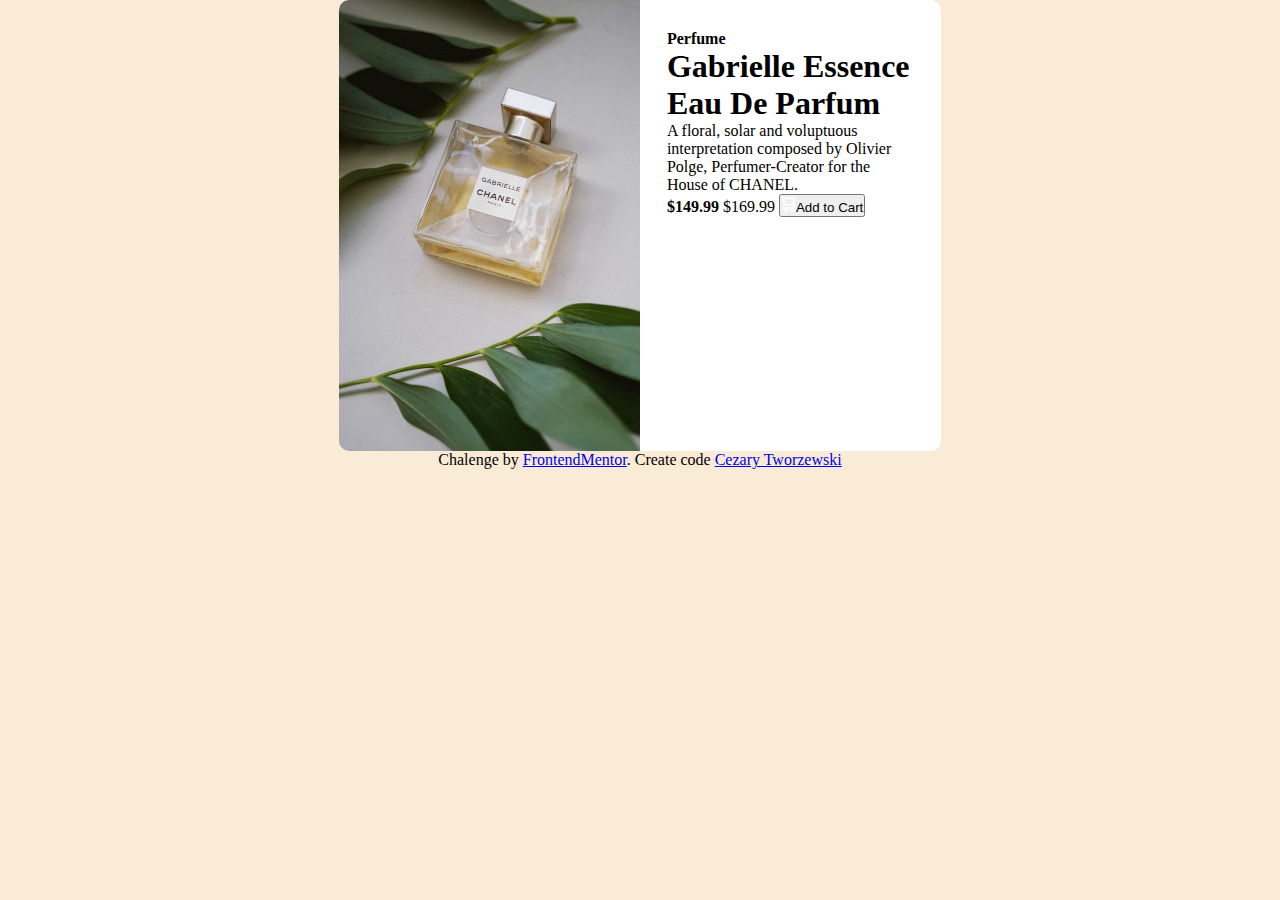
<file: product-preview-card-component/index.html>
<!DOCTYPE html>
<html lang="en">
  <head>
    <meta charset="UTF-8" />
    <meta name="viewport" content="width=device-width, initial-scale=1.0" />
    <!-- displays site properly based on user's device -->

    <link
      rel="icon"
      type="image/png"
      sizes="32x32"
      href="./images/favicon-32x32.png"
    />

    <title>Frontend Mentor | Product preview card component</title>

    <!-- Feel free to remove these styles or customise in your own stylesheet 👍 -->
    <style>
      .attribution {
        font-size: 11px;
        text-align: center;
      }
      .attribution a {
        color: hsl(228, 45%, 44%);
      }
    </style>
    <link rel="stylesheet" href="style.css" />
  </head>
  <body>
    <div class="app">
      <div class="photo"></div>
      <div class="info">
        <strong class="cathegory">Perfume</strong>
        <h1 class="title">Gabrielle Essence Eau De Parfum</h1>

        <p>
          A floral, solar and voluptuous interpretation composed by Olivier
          Polge, Perfumer-Creator for the House of CHANEL.
        </p>

        <strong class="price">$149.99</strong>
        <span>$169.99</span>
        <button><img src="images/icon-cart.svg" />Add to Cart</button>
      </div>
    </div>
    <footer>
      <span
        >Chalenge by
        <a href="https://www.frontendmentor.io/">FrontendMentor</a>. Create code
        <a href="https://github.com/ctworzewski">Cezary Tworzewski</a></span
      >
    </footer>
  </body>
</html>
</file>
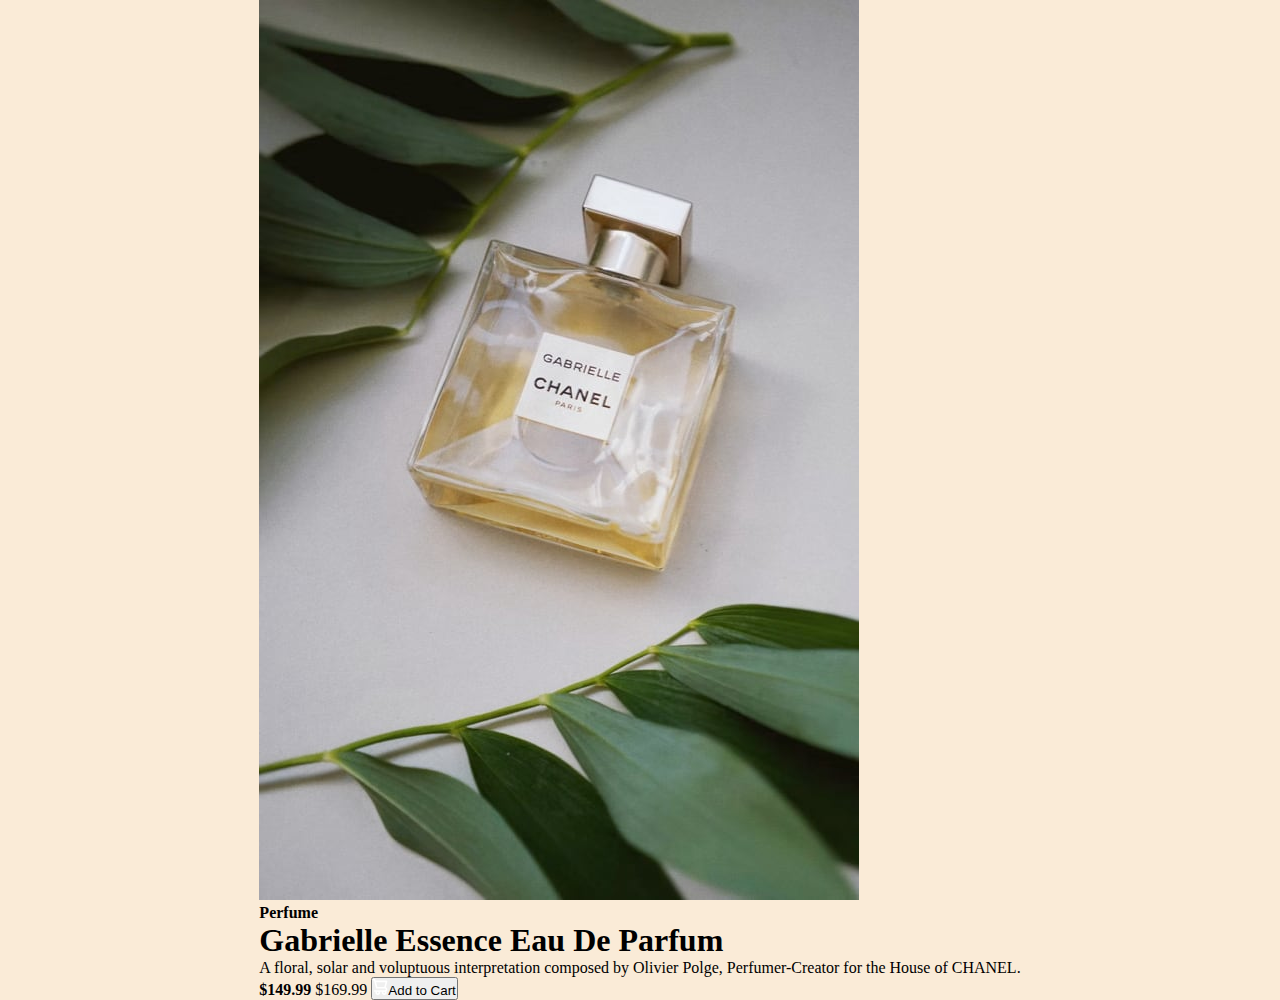
<file: product-preview-card-component/index2.html>
<!DOCTYPE html>
<html lang="en">
  <head>
    <meta charset="UTF-8" />
    <meta name="viewport" content="width=device-width, initial-scale=1.0" />
    <!-- displays site properly based on user's device -->

    <link
      rel="icon"
      type="image/png"
      sizes="32x32"
      href="./images/favicon-32x32.png"
    />

    <title>Frontend Mentor | Product preview card component</title>

    <!-- Feel free to remove these styles or customise in your own stylesheet 👍 -->
    <style>
      .attribution {
        font-size: 11px;
        text-align: center;
      }
      .attribution a {
        color: hsl(228, 45%, 44%);
      }
    </style>
    <link rel="stylesheet" href="style.css" />
  </head>
  <body>
    <div class="container">
      <div class="content">
        <img src="images/image-product-desktop.jpg" alt="" />
        <div class="content-text">
          <strong>Perfume</strong>
          <h1>Gabrielle Essence Eau De Parfum</h1>

          <p>
            A floral, solar and voluptuous interpretation composed by Olivier
            Polge, Perfumer-Creator for the House of CHANEL.
          </p>

          <strong>$149.99</strong>
          <span>$169.99</span>

          <button><img src="images/icon-cart.svg" />Add to Cart</button>
        </div>
      </div>
    </div>
  </body>
</html>
</file>
<file: product-preview-card-component/style.css>
* {
  margin: 0;
  padding: 0;
  box-sizing: border-box;
}

body {
  background-color: antiquewhite;
  display: flex;
  flex-direction: column;
  align-items: center;
  min-width: 100vh;
  margin: 0 1rem;
  justify-content: center;
}

.app {
  max-width: 602px;
    height: 451px;
    background-color:white;
    display: flex;
    flex-direction: row;
    border-radius: 10px;

}
.photo {
  width: 302px;
  height: 451px;
  background-image: url(./images/image-product-desktop.jpg);
  background-size: cover;
  overflow: hidden;
  border-radius: 10px 0 0 10px;
}

.info {
  width: 302px;
    height: 451px;
    padding: 30px 27px;
}
</file>
